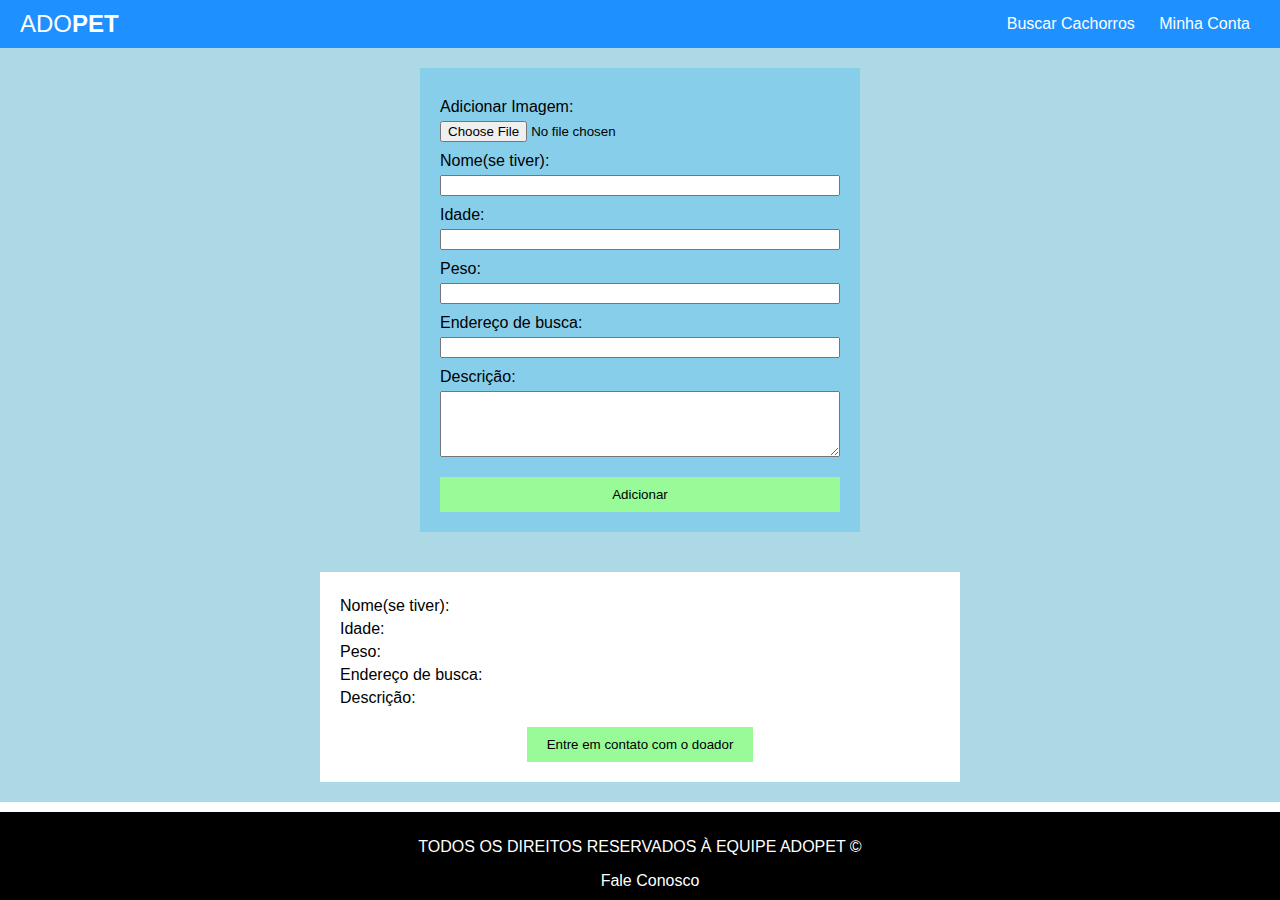
<file: index.html>
<!DOCTYPE html>
<html lang="en">
<head>
    <meta charset="UTF-8">
    <meta name="viewport" content="width=device-width, initial-scale=1.0">
    <title>Adopet</title>
    <link rel="stylesheet" href="styles.css">
</head>
<body>
    <header>
        <div class="logo">ADO<span>PET</span></div>
        <nav>
            <a href="#">Buscar Cachorros</a>
            <a href="#">Minha Conta</a>
        </nav>
    </header>
    <main>
        <form id="dog-form">
            <label for="file-input">Adicionar Imagem:</label>
            <input type="file" id="file-input" accept="image/*" required>
            <label for="name">Nome(se tiver):</label>
            <input type="text" id="name">
            <label for="age">Idade:</label>
            <input type="text" id="age" required>
            <label for="weight">Peso:</label>
            <input type="text" id="weight" required>
            <label for="address">Endereço de busca:</label>
            <input type="text" id="address" required>
            <label for="description">Descrição:</label>
            <textarea id="description" rows="4" required></textarea>
            <button type="submit">Adicionar</button>
        </form>
        <div class="details">
            <p>Nome(se tiver): <span id="display-name"></span></p>
            <p>Idade: <span id="display-age"></span></p>
            <p>Peso: <span id="display-weight"></span></p>
            <p>Endereço de busca: <span id="display-address"></span></p>
            <p>Descrição: <span id="display-description"></span></p>
            <button id="contact-donor">Entre em contato com o doador</button>
        </div>
    </main>
    <footer>
        <p>TODOS OS DIREITOS RESERVADOS À EQUIPE ADOPET ©</p>
        <a href="#">Fale Conosco</a>
    </footer>
    <script src="scripts.js"></script>
</body>
</html>
</file>
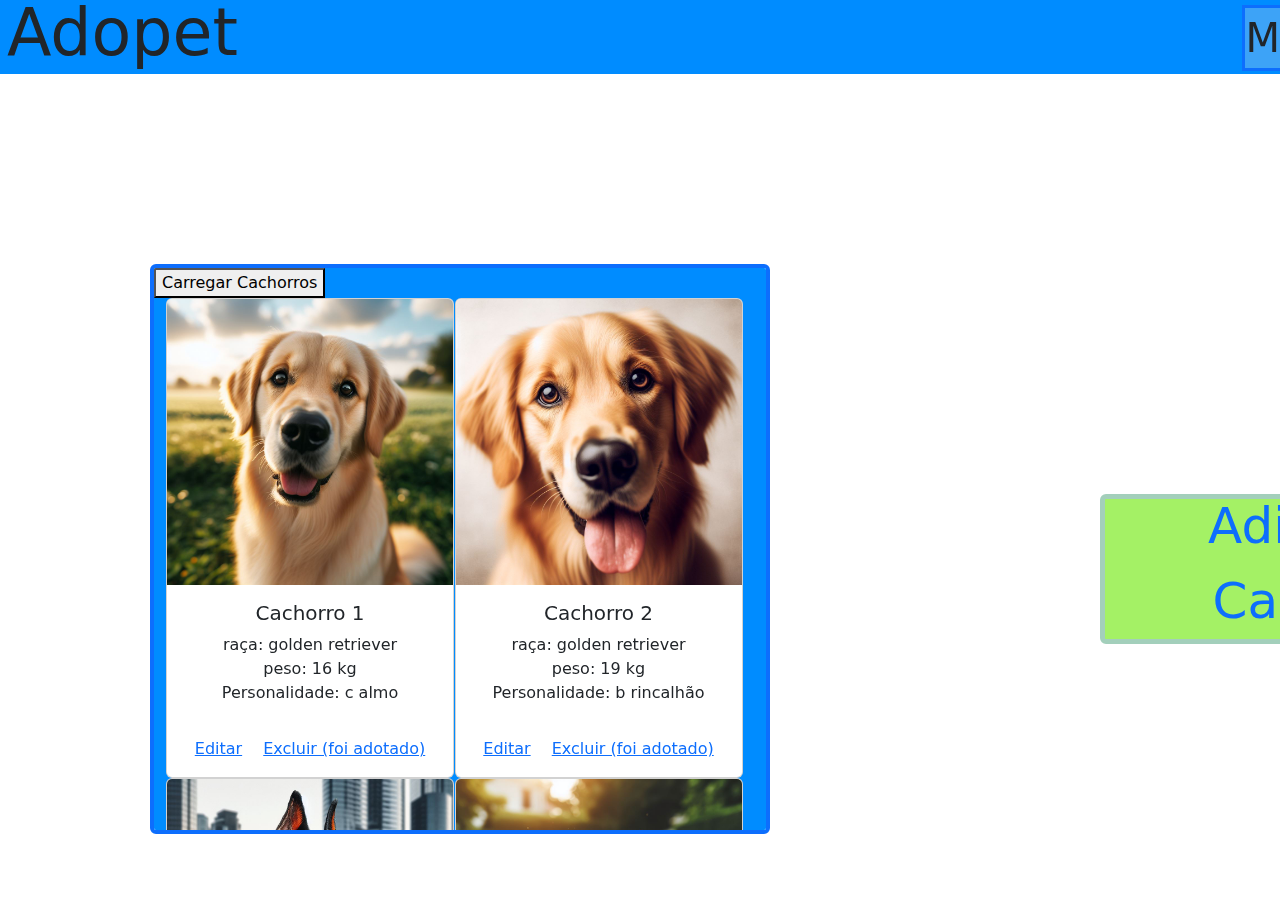
<file: website/meus_cachorros.html>
<!DOCTYPE html>
<html lang="en">

<head>
  <meta charset="UTF-8">
  <meta name="viewport" content="width=device-width, initial-scale=1.0">
  <title>Meus Cachorros</title>
  <link rel="stylesheet" href="assets/css/meus_cachorros.css">
  <link href="https://cdn.jsdelivr.net/npm/bootstrap@5.3.3/dist/css/bootstrap.min.css" rel="stylesheet"
    integrity="sha384-QWTKZyjpPEjISv5WaRU9OFeRpok6YctnYmDr5pNlyT2bRjXh0JMhjY6hW+ALEwIH" crossorigin="anonymous">
</head>

<body>

  <div id="fundo1"></div>
  <div class="header">
    <ul>
      <a href="" class="topoancora">
        <li class="Logotxt">Adopet</li>
      </a>
      <a href="meus_cachorros.html" class="topoancora">
        <li class="sub1 border-3 border border-primary border-round">Meus Cachorros</li>
      </a>
      <a href="" class="topoancora">
        <li class="sub2 border-3 border border-primary border-round">Minha Conta</li>
      </a>
    </ul>
  </div>
  <div id="main" class="border border-primary border-4 rounded">
    <button id="btncarregadados">Carregar Cachorros</button>
    <div class="cards">
      <div class="container text-center">
        <div class="row row-cols-2" id="tela">
          <div class="col">
            <div class="card" style="width: 18rem;">
              <img src="assets/imgs/dog1.png" class="card-img-top" alt="...">
              <div class="card-body">
                <h5 class="card-title">Cachorro 1</h5>
                <p class="card-text">raça: golden retriever <br> peso: 16 kg <br> Personalidade: c almo</p>
              </div>
              <div class="card-body">
                <a href="#" class="card-link">Editar</a>
                <a href="#" class="card-link">Excluir (foi adotado)</a>
              </div>
            </div>
          </div>
          <div class="col">
            <div class="card" style="width: 18rem;">
              <img src="assets/imgs/dog2.png" class="card-img-top" alt="...">
              <div class="card-body">
                <h5 class="card-title">Cachorro 2</h5>
                <p class="card-text">raça: golden retriever <br> peso: 19 kg <br> Personalidade: b rincalhão</p>
              </div>
              <div class="card-body">
                <a href="#" class="card-link">Editar</a>
                <a href="#" class="card-link">Excluir (foi adotado)</a>
              </div>
            </div>
          </div>
          <div class="col">
            <div class="card" style="width: 18rem;">
              <img src="assets/imgs/dog3.png" class="card-img-top" alt="...">
              <div class="card-body">
                <h5 class="card-title">Cachorro 3</h5>
                <p class="card-text">raça: Doberman <br> peso: 21 kg <br> Personalidade: calmo</p>
              </div>
              <div class="card-body">
                <a href="#" class="card-link">Editar</a>
                <a href="#" class="card-link">Excluir (foi adotado)</a>
              </div>
            </div>
          </div>
          <div class="col">
            <div class="card" style="width: 18rem;">
              <img src="assets/imgs/dog4.png" class="card-img-top" alt="...">
              <div class="card-body">
                <h5 class="card-title">Cachorro 4</h5>
                <p class="card-text">raça:schipperke <br> peso: 5kg <br> Personalidade: brincalhão </p>
              </div>
              <div class="card-body">
                <a href="#" class="card-link">Editar</a>
                <a href="#" class="card-link">Excluir (foi adotado)</a>
              </div>
            </div>
          </div>
          <div class="col">
            <div class="card" style="width: 18rem;">
              <img src="assets/imgs/dog5.png" class="card-img-top" alt="...">
              <div class="card-body">
                <h5 class="card-title">Cachorro 5</h5>
                <p class="card-text">raça: spitz <br> peso: 7kg <br> Personalidade: agitado</p>
              </div>
              <div class="card-body">
                <a href="#" class="card-link">Editar</a>
                <a href="#" class="card-link">Excluir (foi adotado)</a>
              </div>
            </div>
          </div>
          <div class="col">
            <div class="card" style="width: 18rem;">
              <img src="assets/imgs/dog6.png" class="card-img-top" alt="...">
              <div class="card-body">
                <h5 class="card-title">Cachorro 6 </h5>
                <p class="card-text">raça: golden retriever <br> peso: 18kg <br> Personalidade: ca lmo</p>
              </div>
              <div class="card-body">
                <a href="#" class="card-link">Editar</a>
                <a href="#" class="card-link">Excluir (foi adotado)</a>
              </div>
            </div>
          </div>
        </div>
      </div>
    </div>
  </div>



  <div id="adotar" class="border border-success-subtle border-5 rounded">
    <a href="cadastro_animal.html" class="ancora">
      <p class="add">Adicionar <br> Cachorro</p>
    </a>
  </div>




  <script src="https://cdn.jsdelivr.net/npm/bootstrap@5.3.3/dist/js/bootstrap.bundle.min.js"
    integrity="sha384-YvpcrYf0tY3lHB60NNkmXc5s9fDVZLESaAA55NDzOxhy9GkcIdslK1eN7N6jIeHz"
    crossorigin="anonymous"></script>
  <script src="assets/scripts/meus_cachorros.js"></script>
</body>

</html>
</file>
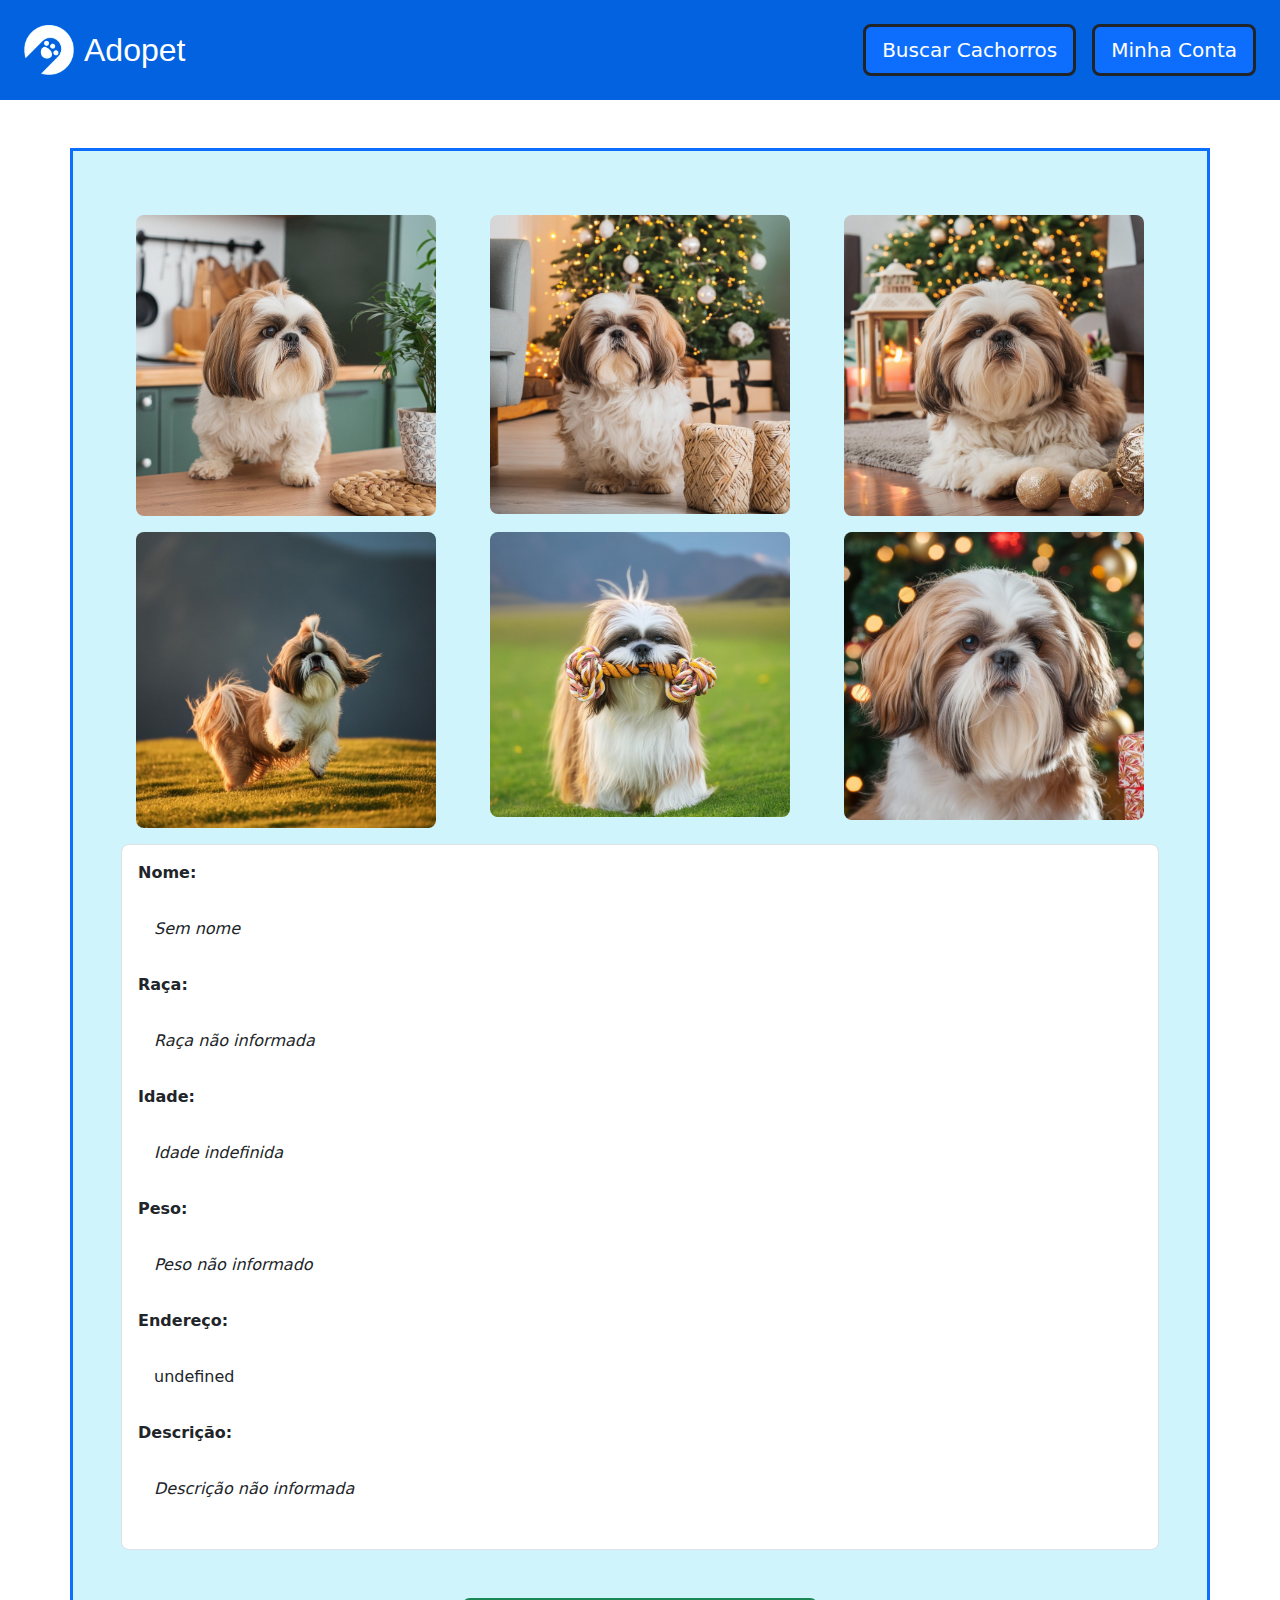
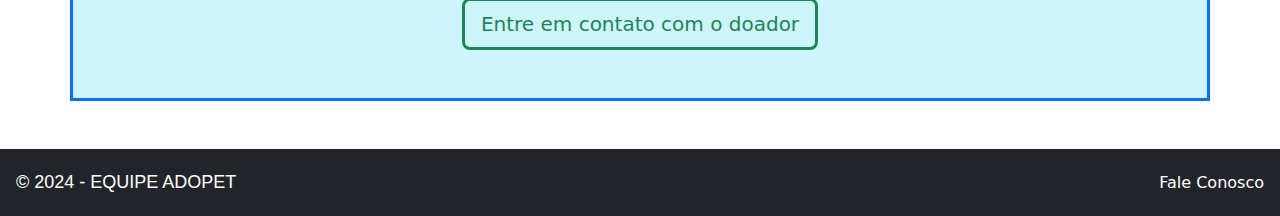
<file: website/pagina_animal.html>
<!DOCTYPE html>
<html lang="en">

<head>
    <meta charset="UTF-8">
    <meta name="viewport" content="width=device-width, initial-scale=1.0">
    <link rel="stylesheet" href="assets/css/pagina_animal.css">
    <link href="https://cdn.jsdelivr.net/npm/bootstrap@5.3.3/dist/css/bootstrap.min.css" rel="stylesheet"
        integrity="sha384-QWTKZyjpPEjISv5WaRU9OFeRpok6YctnYmDr5pNlyT2bRjXh0JMhjY6hW+ALEwIH" crossorigin="anonymous">
    <script src="https://cdn.jsdelivr.net/npm/bootstrap@5.3.3/dist/js/bootstrap.bundle.min.js"
        integrity="sha384-YvpcrYf0tY3lHB60NNkmXc5s9fDVZLESaAA55NDzOxhy9GkcIdslK1eN7N6jIeHz"
        crossorigin="anonymous"></script>
    <title>Cachorro</title>
</head>

<body>
    <header>
        <nav class="navbar p-4">
            <div id="logo" class="d-flex align-items-center">
                <img src="assets/imgs/logo.png" width="50" height="50" class="d-inline-block align-top" alt="Logo">
                <p class="mb-0" id="logoTexto">Adopet</p>
            </div>
            <div class="d-grid gap-2 d-md-flex justify-content-md-end">
                <a href="#"><button id="btnBuscarCachorro"
                        class="btn btn-primary me-md-2 border-3 border-dark btn-lg">Buscar Cachorros</button></a>
                <a href="#"><button id="btnMinhaConta" class="btn btn-primary btn-lg border-3 border-dark">Minha
                        Conta</button></a>
            </div>
        </nav>
    </header>
    <main>
        <nav id="imagensAnimal" class="mt-5">
            <div class="container bg-info-subtle p-5 border border-3 border-primary mx-auto">
                <div class="row my-3">
                    <div class="col-4"><img class="d-block img-fluid mx-auto rounded-3" src="assets/imgs/imagem 1.jpeg"
                            alt="imagem 1 do cachorro" width="300"></div>
                    <div class="col-4"><img class="d-block img-fluid mx-auto rounded-3" src="assets/imgs/imagem 2.jpeg"
                            alt="imagem 2 do cachorro" width="300"></div>
                    <div class="col-4"><img class="d-block img-fluid mx-auto rounded-3" src="assets/imgs/imagem 3.jpeg"
                            alt="imagem 3 do cachorro" width="300"></div>
                </div>
                <div class="row my-3">
                    <div class="col-4"><img class="d-block img-fluid mx-auto rounded-3" src="assets/imgs/imagem 4.jpeg"
                            alt="imagem 4 do cachorro" width="300"></div>
                    <div class="col-4"><img class="d-block img-fluid mx-auto rounded-3" src="assets/imgs/imagem 5.jpeg"
                            alt="imagem 5 do cachorro" width="300"></div>
                    <div class="col-4"><img class="d-block img-fluid mx-auto rounded-3" src="assets/imgs/imagem 6.jpeg"
                            alt="imagem 6 do cachorro" width="300"></div>
                </div>
                <div id="infoAnimal" class="border rounded-3">
                    <p> <b>Nome:</b></p>
                    <div id="nome" class="p-3"></div>
                    <p> <b>Raça:</b></p>
                    <div id="raca" class="p-3"></div>
                    <p> <b>Idade:</b></p>
                    <div id="idade" class="p-3"></div>
                    <p> <b>Peso:</b></p>
                    <div id="peso" class="p-3"></div>
                    <p> <b>Endereço:</b></p>
                    <div id="endereco" class="p-3"></div>
                    <p> <b>Descrição:</b></p>
                    <div id="descricao" class="p-3"></div>
                </div>
                <div id="btnContato">
                    
                </div>
            </div>
        </nav>
    </main>
    <footer class="bg-dark mt-5 p-1 text-white my-auto">
        <div class="container-fluid">
            <div class="row">
                <div class="col d-flex justify-content-between align-items-center">
                    <p id="copyright" class="mt-3">© 2024 - EQUIPE ADOPET</p>
                    <a href="mailto:#" class="text-decoration-none">
                        <p id="btnFaleConosco" class="mb-0">Fale Conosco</p>
                    </a>
                </div>
            </div>
        </div>
    </footer>
    <script src="assets/scripts/pagina_animal.js"></script>
</body>

</html>
</file>
<file: styles.css>
body {
    font-family: Arial, sans-serif;
    margin: 0;
    padding: 0;
}

header {
    display: flex;
    justify-content: space-between;
    align-items: center;
    background-color: #1E90FF;
    padding: 10px 20px;
    color: white;
}

header .logo {
    font-size: 24px;
}

header .logo span {
    font-weight: bold;
}

header nav a {
    color: white;
    margin: 0 10px;
    text-decoration: none;
}

main {
    display: flex;
    flex-direction: column;
    align-items: center;
    background-color: #add8e6;
    padding: 20px;
}

form {
    display: flex;
    flex-direction: column;
    background-color: #87CEEB;
    padding: 20px;
    width: 100%;
    max-width: 400px;
    margin-bottom: 20px;
}

form label {
    margin-top: 10px;
}

form input, form textarea, form button {
    margin-top: 5px;
}

form button {
    background-color: #98FB98;
    border: none;
    padding: 10px;
    cursor: pointer;
    margin-top: 20px;
}

.details {
    background-color: white;
    padding: 20px;
    margin-top: 20px;
    text-align: left;
    width: 80%;
    max-width: 600px;
}

.details p {
    margin: 5px 0;
}

#contact-donor {
    display: block;
    margin: 20px auto 0;
    padding: 10px 20px;
    background-color: #98FB98;
    border: none;
    cursor: pointer;
}

footer {
    background-color: black;
    color: white;
    text-align: center;
    padding: 10px 0;
    position: fixed;
    width: 100%;
    bottom: 0;
}

footer a {
    color: white;
    margin-left: 20px;
    text-decoration: none;
}
</file>
<file: website/assets/css/meus_cachorros.css>
body{
    font-family: Arial, Helvetica, sans-serif;
}

.header{
    width: 1920px;
    height: 90px;
    border: 5px rgb(0, 85, 196);
    background-color: rgb(0, 140, 255);
    margin: -10px;
    margin-top: -16px;
    
}

.Logotxt{
    font-size: 65px;
    margin-left: -15px;
    margin-top: -0px;
}


.sub1{
    display: inline-block;
    text-align: right;
    float: right;
    font-size: 40px;
    margin-right: 60px;
    margin-top: -77px;
    background-color: rgb(61, 163, 247); 

}

.sub2{
    display: inline-block;
    text-align: right;
    float: right;
    font-size: 40px;
    margin-right: 410px;
    margin-top: -77px;
    background-color: rgb(61, 163, 247); 
    
    

}

li{
    list-style-type: none;
}

#main{
   width: 620px;
   height: 570px;
   background-color: rgb(0, 140, 255); 
   margin-top: 200px;
   margin-left: 150px;
   overflow-x: hidden;
   overflow-y: auto;
   
}

.cards{
    margin-right: 35px;

}

#adotar{
    width: 450px;
    height: 150px;
    background-color: rgb(164, 241, 101);
    margin-left: 1100px;
    margin-top: -340px;
}

.add{
    font-size: 50px;
    text-align: center;
    margin-top: -10px;
  
}

.ancora{
    text-decoration: none;
}

.topoancora{
    text-decoration: none;
    color: inherit;
}
</file>
<file: website/assets/css/pagina_animal.css>
body{
    font-family: Arial, Helvetica, sans-serif;
    display: flex;
    flex-direction: column;
    min-height: 100vh;
}
main{
    flex: 1 1 0;
}
header{
    background-color: rgb(2, 98, 224);
}
#infoAnimal{
    background-color: white;
    padding: 16px;
}
#logoTexto{
    margin-left: 10px;
    font-size: xx-large;
    color: white;
    font-family:Impact, Haettenschweiler, 'Arial Narrow Bold', sans-serif;
}
#copyright {
    font-size: large;
    color: white;
    font-family: Verdana, Geneva, Tahoma, sans-serif;
}
#btnFaleConosco {
    color: white;
}
</file>
